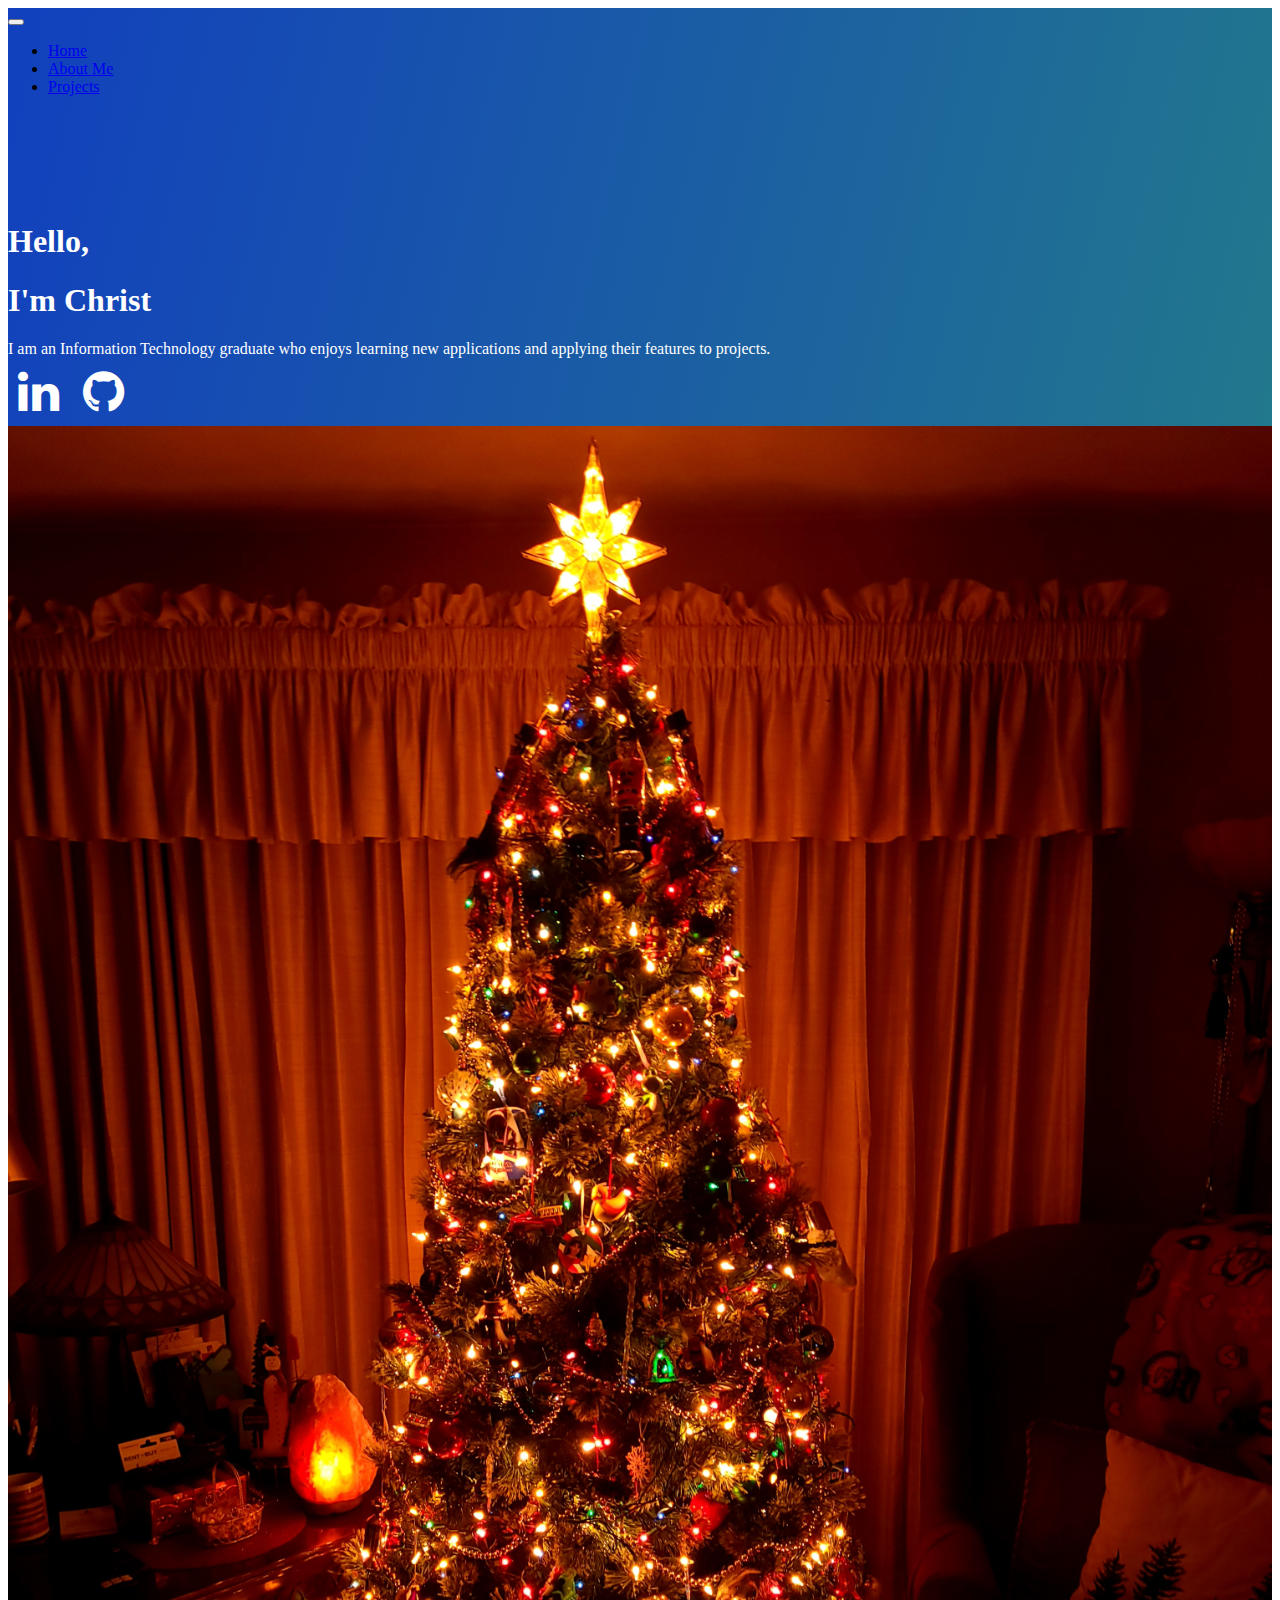
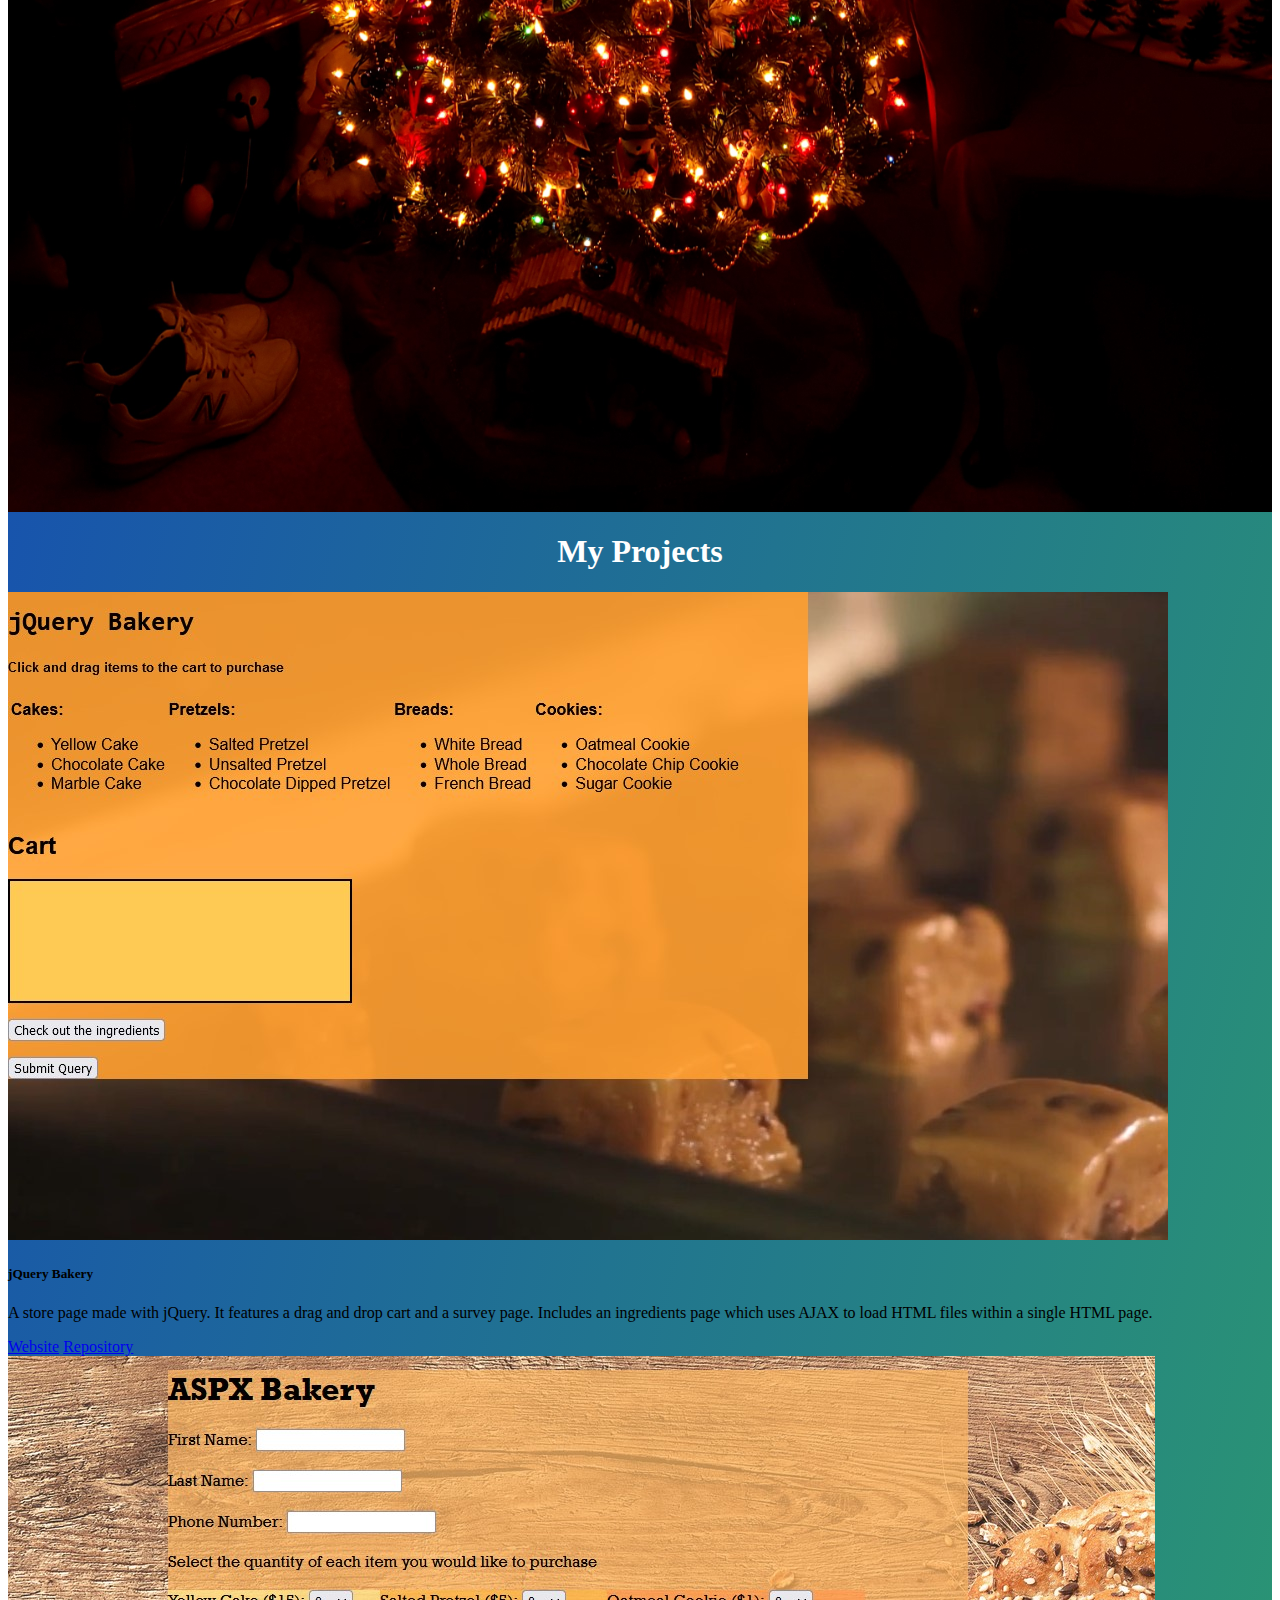
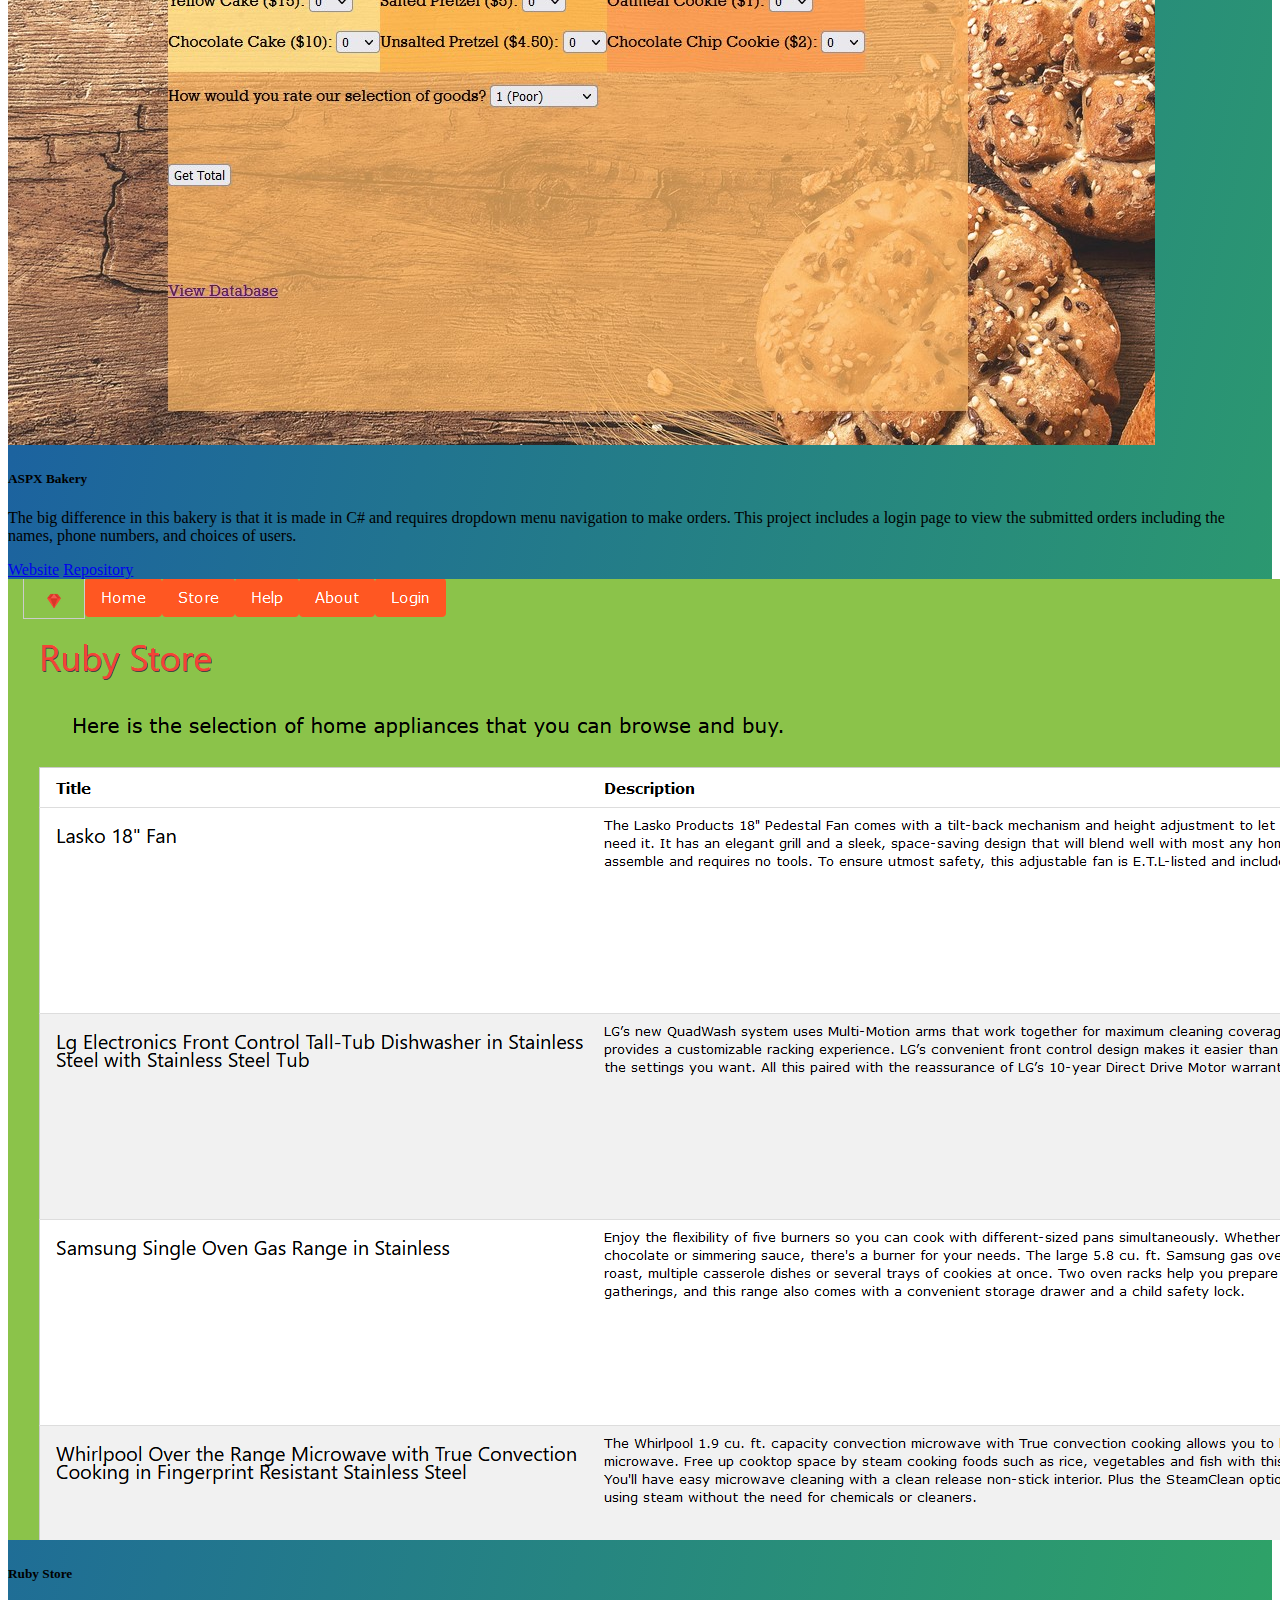
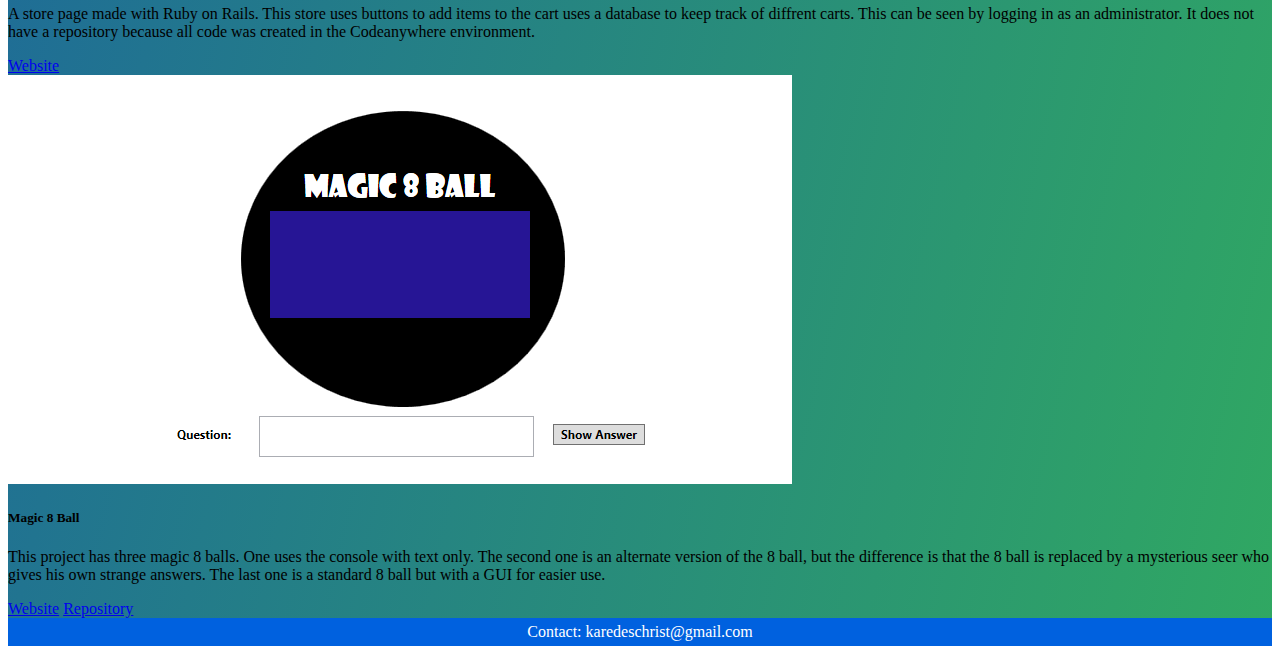
<file: index.html>
<!doctype html>
<html lang="en">
  <head>
    <meta charset="utf-8">
    <meta name="viewport" content="width=device-width, initial-scale=1">
    <title>Christ Karedes</title>
    <link href="https://cdn.jsdelivr.net/npm/bootstrap@5.2.0/dist/css/bootstrap.min.css" rel="stylesheet" integrity="sha384-gH2yIJqKdNHPEq0n4Mqa/HGKIhSkIHeL5AyhkYV8i59U5AR6csBvApHHNl/vI1Bx" crossorigin="anonymous">
    <link rel="stylesheet" href="https://cdnjs.cloudflare.com/ajax/libs/font-awesome/4.7.0/css/font-awesome.min.css">
    <link rel="stylesheet" href="mystyle.css">
  </head>
<!---NAV BAR-->
<div class="grad">
  <nav id="nav" nav class="navbar navbar-expand-lg navbar-dark">
  
  <button class="navbar-toggler" type="button" data-toggle="collapse" data-target="#navbarNav" aria-controls="navbarNav" aria-expanded="false" aria-label="Toggle navigation">
    <span class="navbar-toggler-icon"></span>
  </button>
  <div class="collapse navbar-collapse" id="navbarNav">
    <ul class="navbar-nav">
      <li class="nav-item active">
        <a class="nav-link" href="#">Home <span class="sr-only">(current)</span></a>
      </li>
      <li class="nav-item">
        <a class="nav-link" href="#">About Me</a>
      </li>
      <li class="nav-item">
        <a class="nav-link disabled" href="#">Projects</a>
      </li>
    </ul>
  </div>
</nav>
<!---NAV BAR END-->
  <body>
    
    <div class="container">
        <br><br><br><br><br>
        <div class="row">
          <!--Introduction and about me-->
          <div id="introduction" div class="col-sm-4" style="color:#ffffff">
            <h1 class="display-2" style="color:#ffffff">Hello,</h1>
            <h1 class="display-2" style="color:#ffffff">I'm Christ</h1>
          I am an Information Technology graduate who enjoys learning new applications and applying their features to projects.
            <div class="icons">
              <a href="https://www.linkedin.com/in/christ-karedes/" id="linkedin" class="fa fa-linkedin fa-3x" style="color:#ffffff"></a>
              <a href="https://github.com/christkaredes" id="github" class="fa fa-github fa-3x" style="color:#ffffff"></a>
              
            </div>
          </div>
          
          <div id="emptyColumn" div class="col-sm-4"></div>
          <!--Image of me-->
          <div id="picture" div class="col-sm-4"> 
            <img src="images/placeholder.jpg" class="img-responsive rounded" alt="picture of me">
          </div>
        </div>
        <h1 style="color: #ffffff; text-align: center;">My Projects</h1>
        <!--CARD COLUMN BEGIN-->
        <div class= "row">
          <!--CARD 1-->
          <div class="col-12 col-md-6 col-lg-3 p-3">
            <div class="card" id="jqueryBakery" style="width: auto;">
              <img class="card-img-top" src="images/jquery-bakery-snapshot.jpg" alt="bakery store snapshot">
              <div class="card-body">
                <h5 class="card-title">jQuery Bakery</h5>
                <p class="card-text">A store page made with jQuery. It features a drag and drop cart and a survey page. Includes an ingredients page which uses AJAX to load HTML files within a single HTML page.</p>
                <a href="https://christkaredes.github.io/Bakery-jQuery/" target="_blank" rel="noopener noreferrer" class="btn btn-primary">Website</a>
                <a href="https://github.com/christkaredes/Bakery-jQuery" target="_blank" rel="noopener noreferrer" class="btn btn-secondary bg-success">Repository</a>
              </div>
            </div>
          </div>
          <!--CARD 2--><div class="col-12 col-md-6 col-lg-3 p-3">
            <div class="card" id="aspxBakery" style="width: auto;">
              <img class="card-img-top" src="images/aspx-bakery.jpg" alt="aspx bakery snapshot">
              <div class="card-body">
                <h5 class="card-title">ASPX Bakery</h5>
                <p class="card-text">The big difference in this bakery is that it is made in C# and requires dropdown menu navigation to make orders. This project includes a login page to view the submitted orders including the names, phone numbers, and choices of users.</p>
                <a href="..." target="_blank" rel="noopener noreferrer" class="btn btn-primary">Website</a>
                <a href="https://github.com/christkaredes/Bakery-ASPX" target="_blank" rel="noopener noreferrer" class="btn btn-secondary bg-success">Repository</a>
              </div>
            </div>
          </div>
          <!--CARD 3-->
          <div class="col-12 col-md-6 col-lg-3 p-3">
            <div class="card" id="rubyStore" style="width: auto;">
              <img class="card-img-top" src="images/ruby-store-snapshot.PNG" alt="ruby store snapshot">
              <div class="card-body">
                <h5 class="card-title">Ruby Store</h5>
                <p class="card-text">A store page made with Ruby on Rails. This store uses buttons to add items to the cart uses a database to keep track of diffrent carts. This can be seen by logging in as an administrator. It does not have a repository because all code was created in the Codeanywhere environment.</p>
                <a href="https://blooming-hamlet-62415.herokuapp.com/" target="_blank" rel="noopener noreferrer" class="btn btn-primary">Website</a>
              </div>
            </div>
          </div>
          <!--CARD 4-->
          <div class="col-12 col-md-6 col-lg-3 p-3">
            <div class="card" id="magic8ball" style="width: auto;">
              <img class="card-img-top" src="images/magic-8-ball.PNG" alt="magic 8 ball snapshot">
              <div class="card-body">
                <h5 class="card-title">Magic 8 Ball</h5>
                <p class="card-text">
                  This project has three magic 8 balls. One uses the console with text only. The second one is an alternate version of the 8 ball, but the difference is that the 8 ball is replaced by a mysterious seer who gives his own strange answers. The last one is a standard 8 ball but with a GUI for easier use.
                </p>
                <a href="..." target="_blank" rel="noopener noreferrer" class="btn btn-primary">Website</a>
                <a href="https://github.com/christkaredes/Magic8Ball" target="_blank" rel="noopener noreferrer" class="btn btn-secondary bg-success">Repository</a>
              </div>
            </div>
          </div>
        </div>
        <!--CARD COLUMN END-->
    </div> 
    <!--CONTACT BANNER-->
    <div id="contact" div class="bottom-align-text" style="color:#ffffff">Contact: karedeschrist@gmail.com</div>
  </body>
    <script src="https://cdn.jsdelivr.net/npm/bootstrap@5.2.0/dist/js/bootstrap.bundle.min.js" integrity="sha384-A3rJD856KowSb7dwlZdYEkO39Gagi7vIsF0jrRAoQmDKKtQBHUuLZ9AsSv4jD4Xa" crossorigin="anonymous"></script>
    <script src="https://cdn.jsdelivr.net/npm/@popperjs/core@2.11.5/dist/umd/popper.min.js" integrity="sha384-Xe+8cL9oJa6tN/veChSP7q+mnSPaj5Bcu9mPX5F5xIGE0DVittaqT5lorf0EI7Vk" crossorigin="anonymous"></script>
    <script src="https://cdn.jsdelivr.net/npm/bootstrap@5.2.0/dist/js/bootstrap.min.js" integrity="sha384-ODmDIVzN+pFdexxHEHFBQH3/9/vQ9uori45z4JjnFsRydbmQbmL5t1tQ0culUzyK" crossorigin="anonymous"></script>
  </div>
</html>
</file>
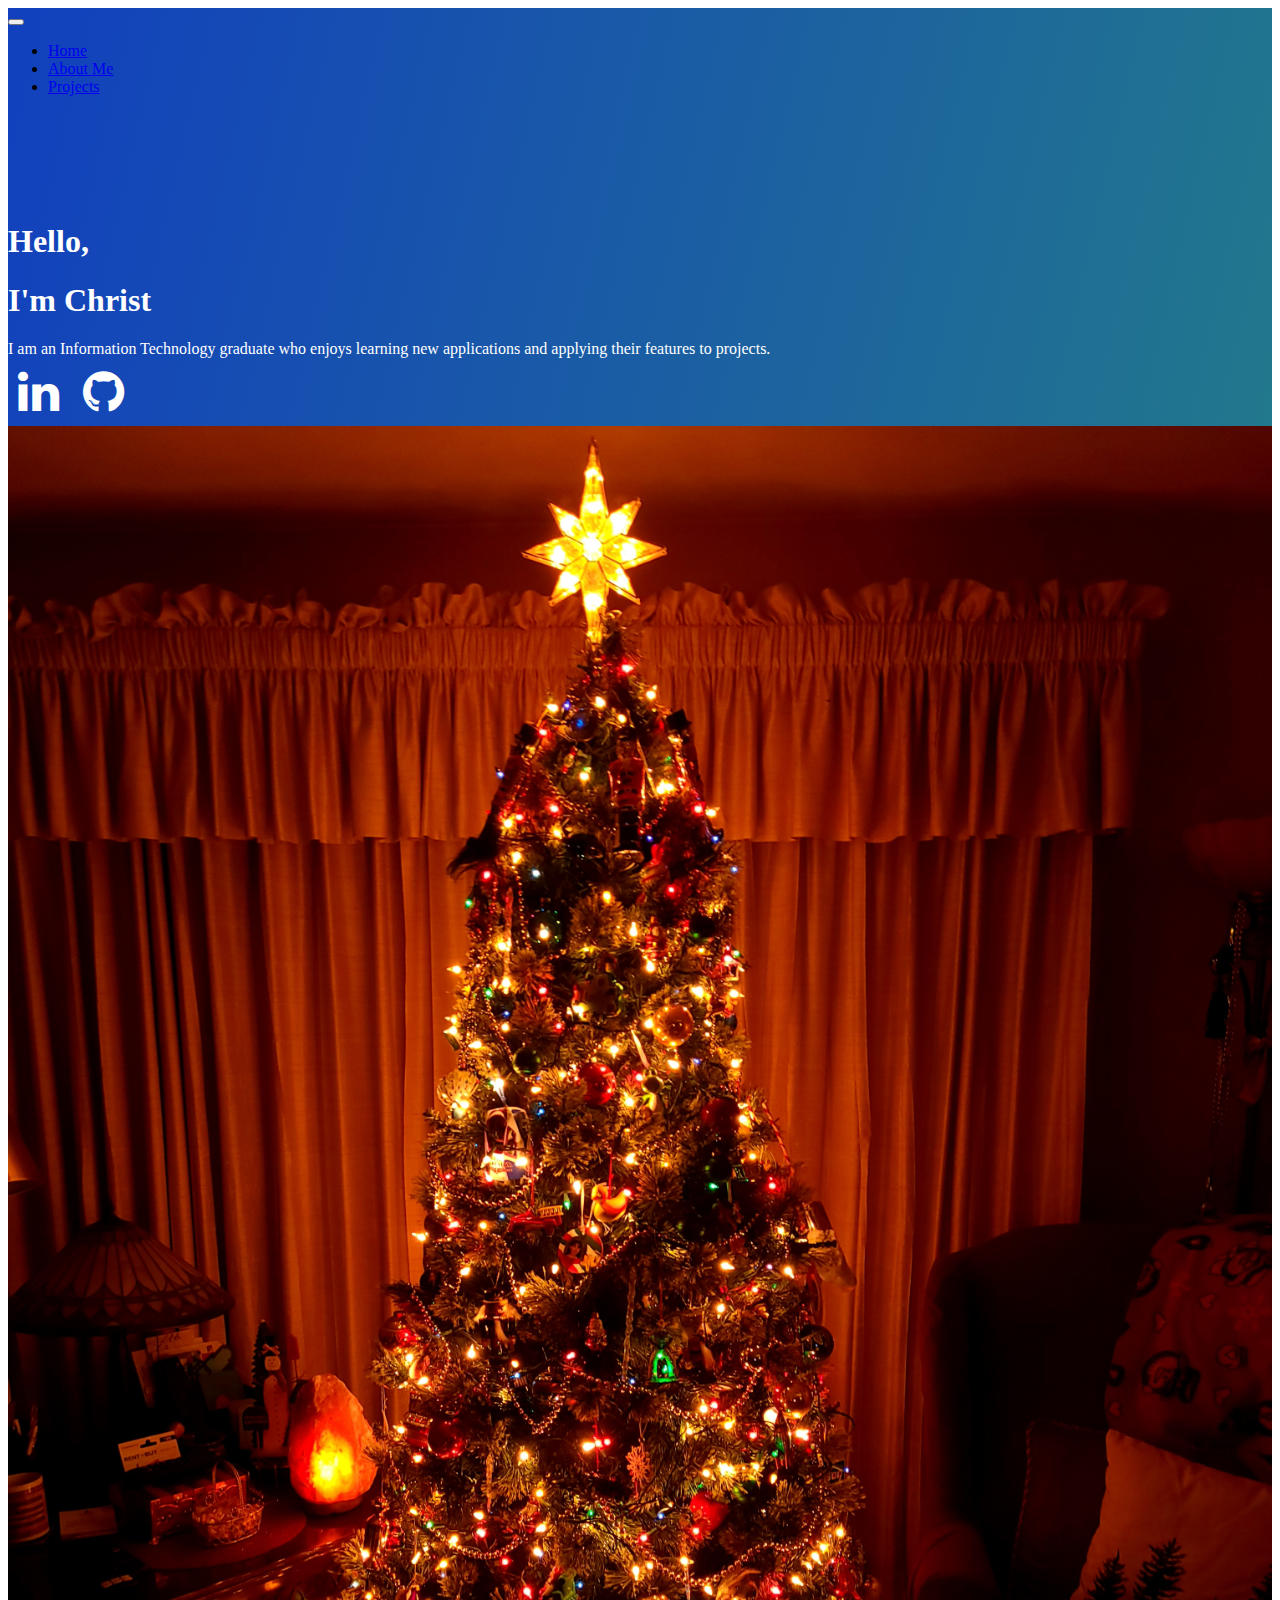
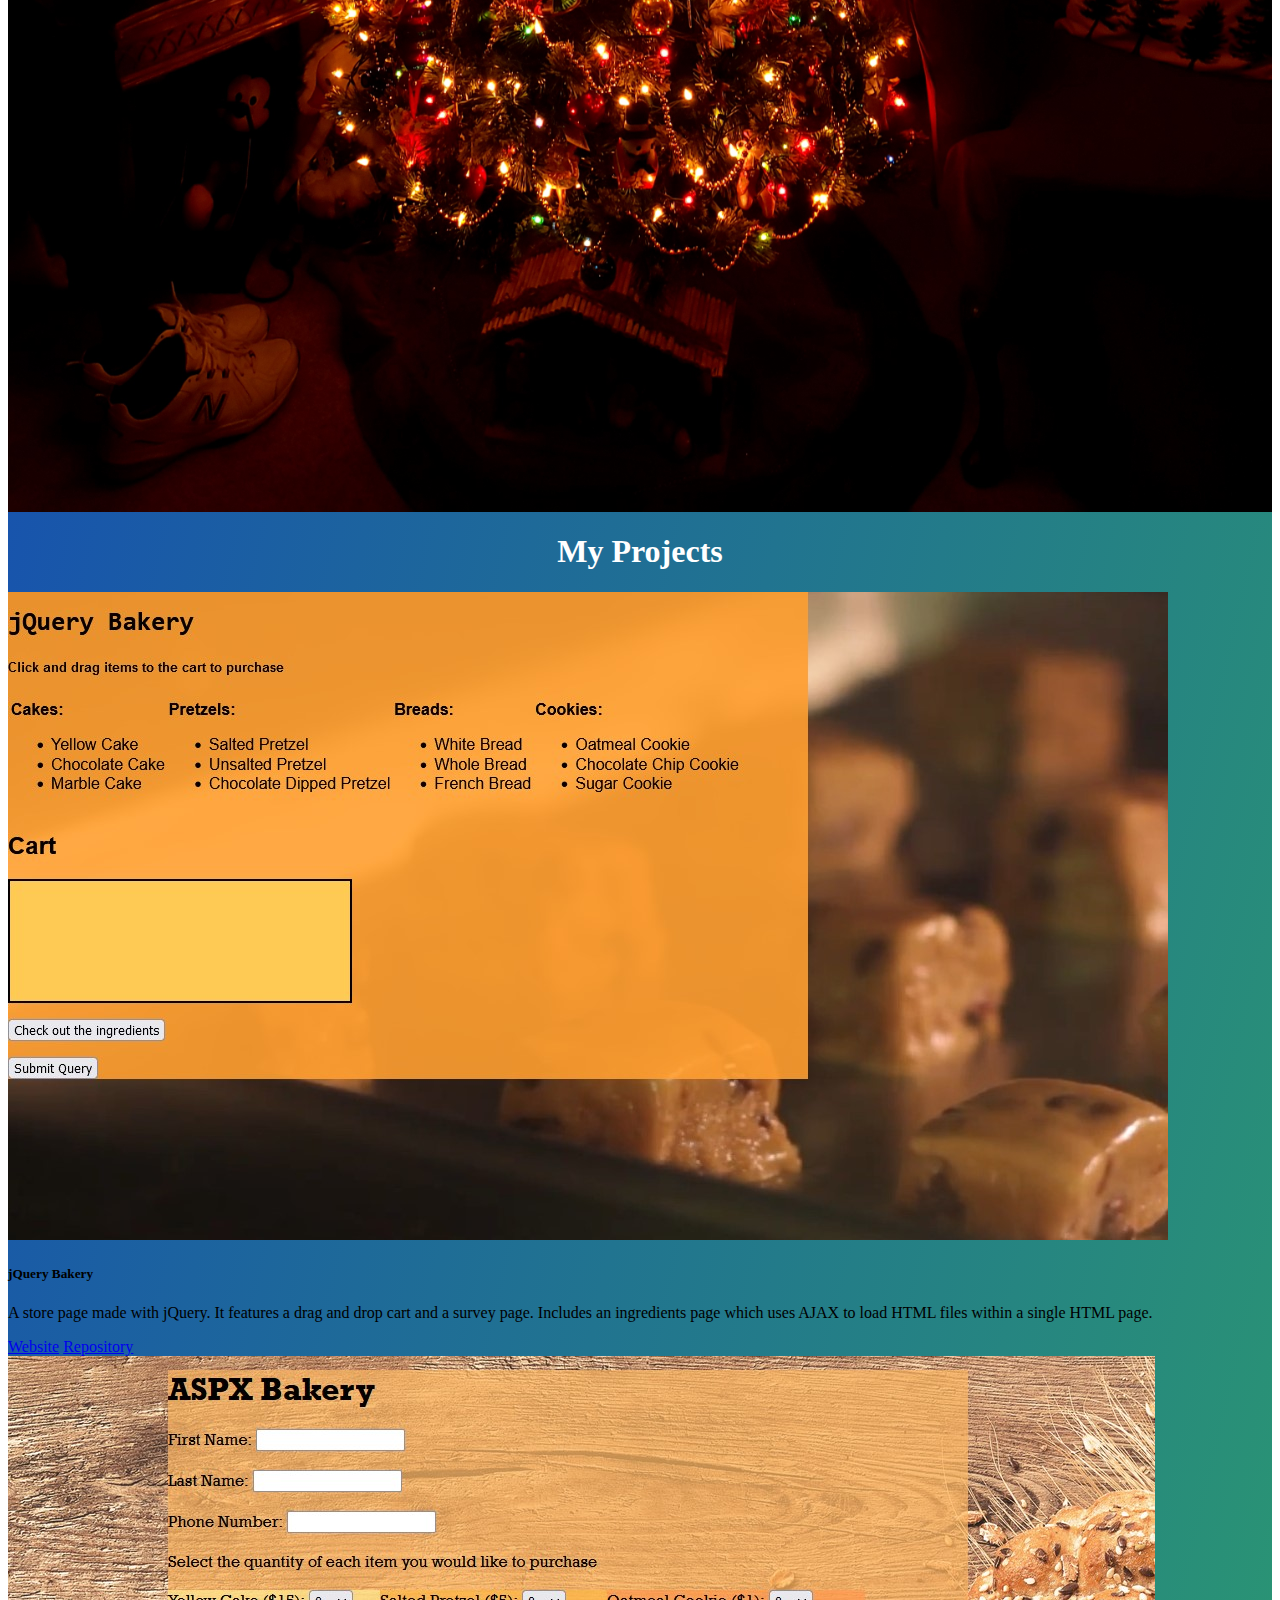
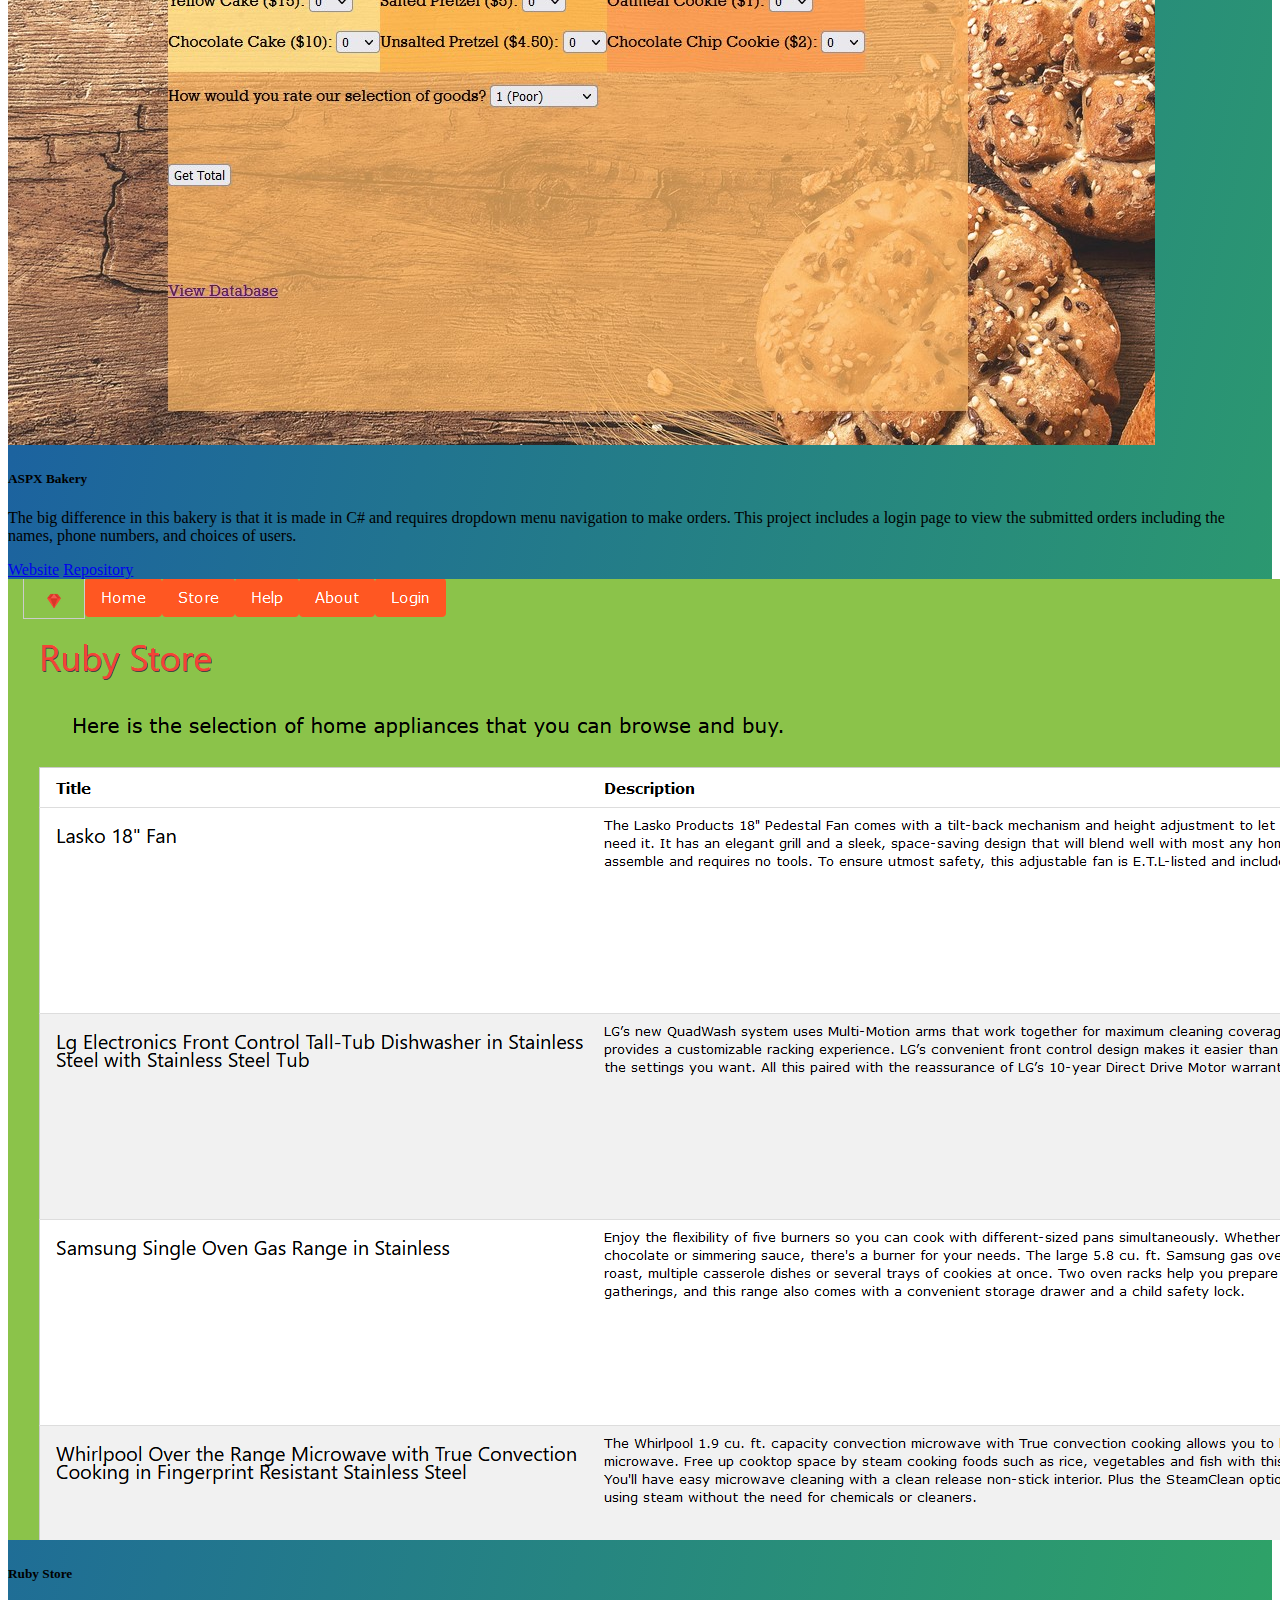
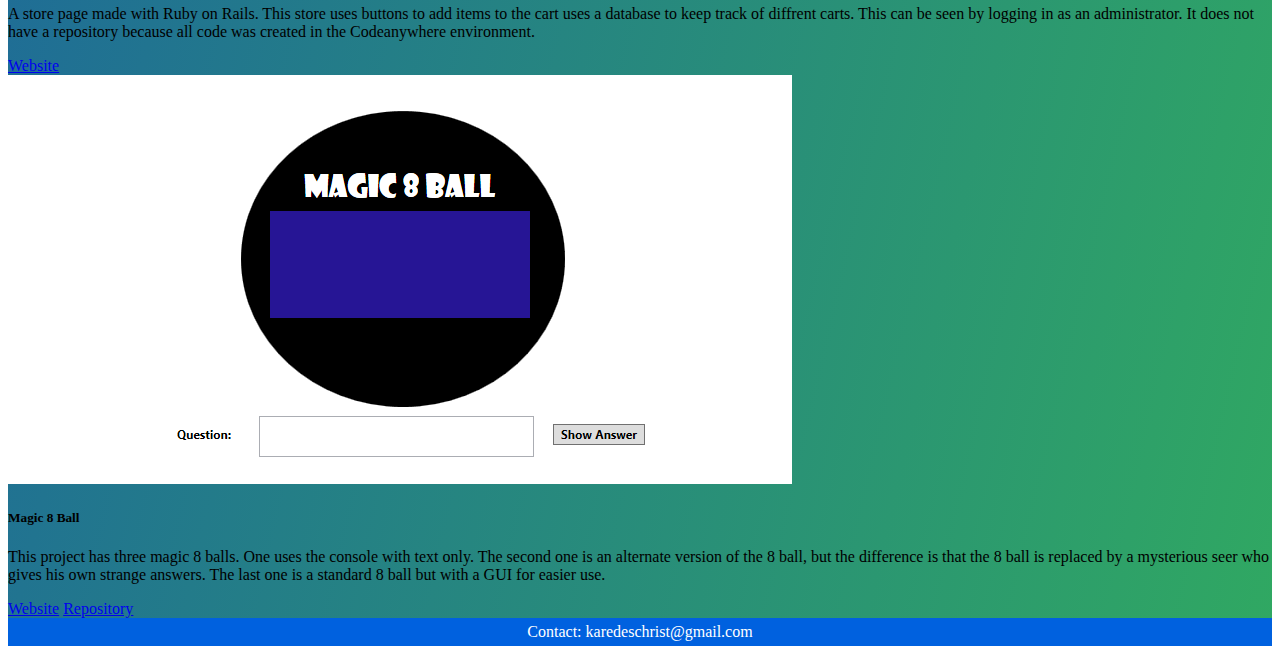
<file: index2.html>
<!doctype html>
<html lang="en">
  <head>
    <meta charset="utf-8">
    <meta name="viewport" content="width=device-width, initial-scale=1">
    <title>Christ Karedes</title>
    <link href="https://cdn.jsdelivr.net/npm/bootstrap@5.2.0/dist/css/bootstrap.min.css" rel="stylesheet" integrity="sha384-gH2yIJqKdNHPEq0n4Mqa/HGKIhSkIHeL5AyhkYV8i59U5AR6csBvApHHNl/vI1Bx" crossorigin="anonymous">
    <link rel="stylesheet" href="https://cdnjs.cloudflare.com/ajax/libs/font-awesome/4.7.0/css/font-awesome.min.css">
    <link rel="stylesheet" href="mystyle.css">
  </head>
<!---NAV BAR-->
<div class="grad">
  <nav id="nav" nav class="navbar navbar-expand-lg navbar-dark">
  
  <button class="navbar-toggler" type="button" data-toggle="collapse" data-target="#navbarNav" aria-controls="navbarNav" aria-expanded="false" aria-label="Toggle navigation">
    <span class="navbar-toggler-icon"></span>
  </button>
  <div class="collapse navbar-collapse" id="navbarNav">
    <ul class="navbar-nav">
      <li class="nav-item active">
        <a class="nav-link" href="#">Home <span class="sr-only">(current)</span></a>
      </li>
      <li class="nav-item">
        <a class="nav-link" href="#">About Me</a>
      </li>
      <li class="nav-item">
        <a class="nav-link disabled" href="#">Projects</a>
      </li>
    </ul>
  </div>
</nav>
<!---NAV BAR END-->
  <body>
    
    <div class="container">
        <br><br><br><br><br>
        <div class="row">
          <!--Introduction and about me-->
          <div id="introduction" div class="col-sm-4" style="color:#ffffff">
            <h1 class="display-2" style="color:#ffffff">Hello,</h1>
            <h1 class="display-2" style="color:#ffffff">I'm Christ</h1>
          I am an Information Technology graduate who enjoys learning new applications and applying their features to projects.
            <div class="icons">
              <a href="https://www.linkedin.com/in/christ-karedes/" id="linkedin" class="fa fa-linkedin fa-3x" style="color:#ffffff"></a>
              <a href="https://github.com/christkaredes" id="github" class="fa fa-github fa-3x" style="color:#ffffff"></a>
              
            </div>
          </div>
          
          <div id="emptyColumn" div class="col-sm-4"></div>
          <!--Image of me-->
          <div id="picture" div class="col-sm-4"> 
            <img src="images/placeholder.jpg" class="img-responsive rounded" alt="picture of me">
          </div>
        </div>
        <h1 style="color: #ffffff; text-align: center;">My Projects</h1>
        <!--CARD COLUMN BEGIN-->
        <div class= "row">
          <!--CARD 1-->
          <div class="col-12 col-md-6 col-lg-3 p-3">
            <div class="card" id="jqueryBakery" style="width: auto;">
              <img class="card-img-top" src="images/jquery-bakery-snapshot.jpg" alt="bakery store snapshot">
              <div class="card-body">
                <h5 class="card-title">jQuery Bakery</h5>
                <p class="card-text">A store page made with jQuery. It features a drag and drop cart and a survey page. Includes an ingredients page which uses AJAX to load HTML files within a single HTML page.</p>
                <a href="https://christkaredes.github.io/Bakery-jQuery/" target="_blank" rel="noopener noreferrer" class="btn btn-primary">Website</a>
                <a href="https://github.com/christkaredes/Bakery-jQuery" target="_blank" rel="noopener noreferrer" class="btn btn-secondary bg-success">Repository</a>
              </div>
            </div>
          </div>
          <!--CARD 2--><div class="col-12 col-md-6 col-lg-3 p-3">
            <div class="card" id="aspxBakery" style="width: auto;">
              <img class="card-img-top" src="images/aspx-bakery.jpg" alt="aspx bakery snapshot">
              <div class="card-body">
                <h5 class="card-title">ASPX Bakery</h5>
                <p class="card-text">The big difference in this bakery is that it is made in C# and requires dropdown menu navigation to make orders. This project includes a login page to view the submitted orders including the names, phone numbers, and choices of users.</p>
                <a href="..." target="_blank" rel="noopener noreferrer" class="btn btn-primary">Website</a>
                <a href="https://github.com/christkaredes/Bakery-ASPX" target="_blank" rel="noopener noreferrer" class="btn btn-secondary bg-success">Repository</a>
              </div>
            </div>
          </div>
          <!--CARD 3-->
          <div class="col-12 col-md-6 col-lg-3 p-3">
            <div class="card" id="rubyStore" style="width: auto;">
              <img class="card-img-top" src="images/ruby-store-snapshot.PNG" alt="ruby store snapshot">
              <div class="card-body">
                <h5 class="card-title">Ruby Store</h5>
                <p class="card-text">A store page made with Ruby on Rails. This store uses buttons to add items to the cart uses a database to keep track of diffrent carts. This can be seen by logging in as an administrator. It does not have a repository because all code was created in the Codeanywhere environment.</p>
                <a href="https://blooming-hamlet-62415.herokuapp.com/" target="_blank" rel="noopener noreferrer" class="btn btn-primary">Website</a>
              </div>
            </div>
          </div>
          <!--CARD 4-->
          <div class="col-12 col-md-6 col-lg-3 p-3">
            <div class="card" id="magic8ball" style="width: auto;">
              <img class="card-img-top" src="images/magic-8-ball.PNG" alt="magic 8 ball snapshot">
              <div class="card-body">
                <h5 class="card-title">Magic 8 Ball</h5>
                <p class="card-text">
                  This project has three magic 8 balls. One uses the console with text only. The second one is an alternate version of the 8 ball, but the difference is that the 8 ball is replaced by a mysterious seer who gives his own strange answers. The last one is a standard 8 ball but with a GUI for easier use.
                </p>
                <a href="..." target="_blank" rel="noopener noreferrer" class="btn btn-primary">Website</a>
                <a href="https://github.com/christkaredes/Magic8Ball" target="_blank" rel="noopener noreferrer" class="btn btn-secondary bg-success">Repository</a>
              </div>
            </div>
          </div>
        </div>
        <!--CARD COLUMN END-->
    </div> 
    <!--CONTACT BANNER-->
    <div id="contact" div class="bottom-align-text" style="color:#ffffff">Contact: karedeschrist@gmail.com</div>
  </body>
    <script src="https://cdn.jsdelivr.net/npm/bootstrap@5.2.0/dist/js/bootstrap.bundle.min.js" integrity="sha384-A3rJD856KowSb7dwlZdYEkO39Gagi7vIsF0jrRAoQmDKKtQBHUuLZ9AsSv4jD4Xa" crossorigin="anonymous"></script>
    <script src="https://cdn.jsdelivr.net/npm/@popperjs/core@2.11.5/dist/umd/popper.min.js" integrity="sha384-Xe+8cL9oJa6tN/veChSP7q+mnSPaj5Bcu9mPX5F5xIGE0DVittaqT5lorf0EI7Vk" crossorigin="anonymous"></script>
    <script src="https://cdn.jsdelivr.net/npm/bootstrap@5.2.0/dist/js/bootstrap.min.js" integrity="sha384-ODmDIVzN+pFdexxHEHFBQH3/9/vQ9uori45z4JjnFsRydbmQbmL5t1tQ0culUzyK" crossorigin="anonymous"></script>
  </div>
</html>
</file>
<file: mystyle.css>
.grad{
    background-image: linear-gradient(to bottom right, #1240be, #30a862);
    width: 100%;
    height: 100%;
    margin: auto;
    min-height:100vh;
    min-width: 100%;
    background-repeat: no-repeat;
    background-size: cover;
}
.bgprimary{
    color: #fdfdfd;
}
#contact{
text-align: center;
background-color: #0061df;
padding: 5px;
}
.img-responsive{
    max-width: 100%;
    height: 100%;
    vertical-align: middle;
}
#linkedin{
    padding: 10px;
    text-decoration: none;
    }
#github{
    padding: 10px;
    text-decoration: none;
}
</file>
